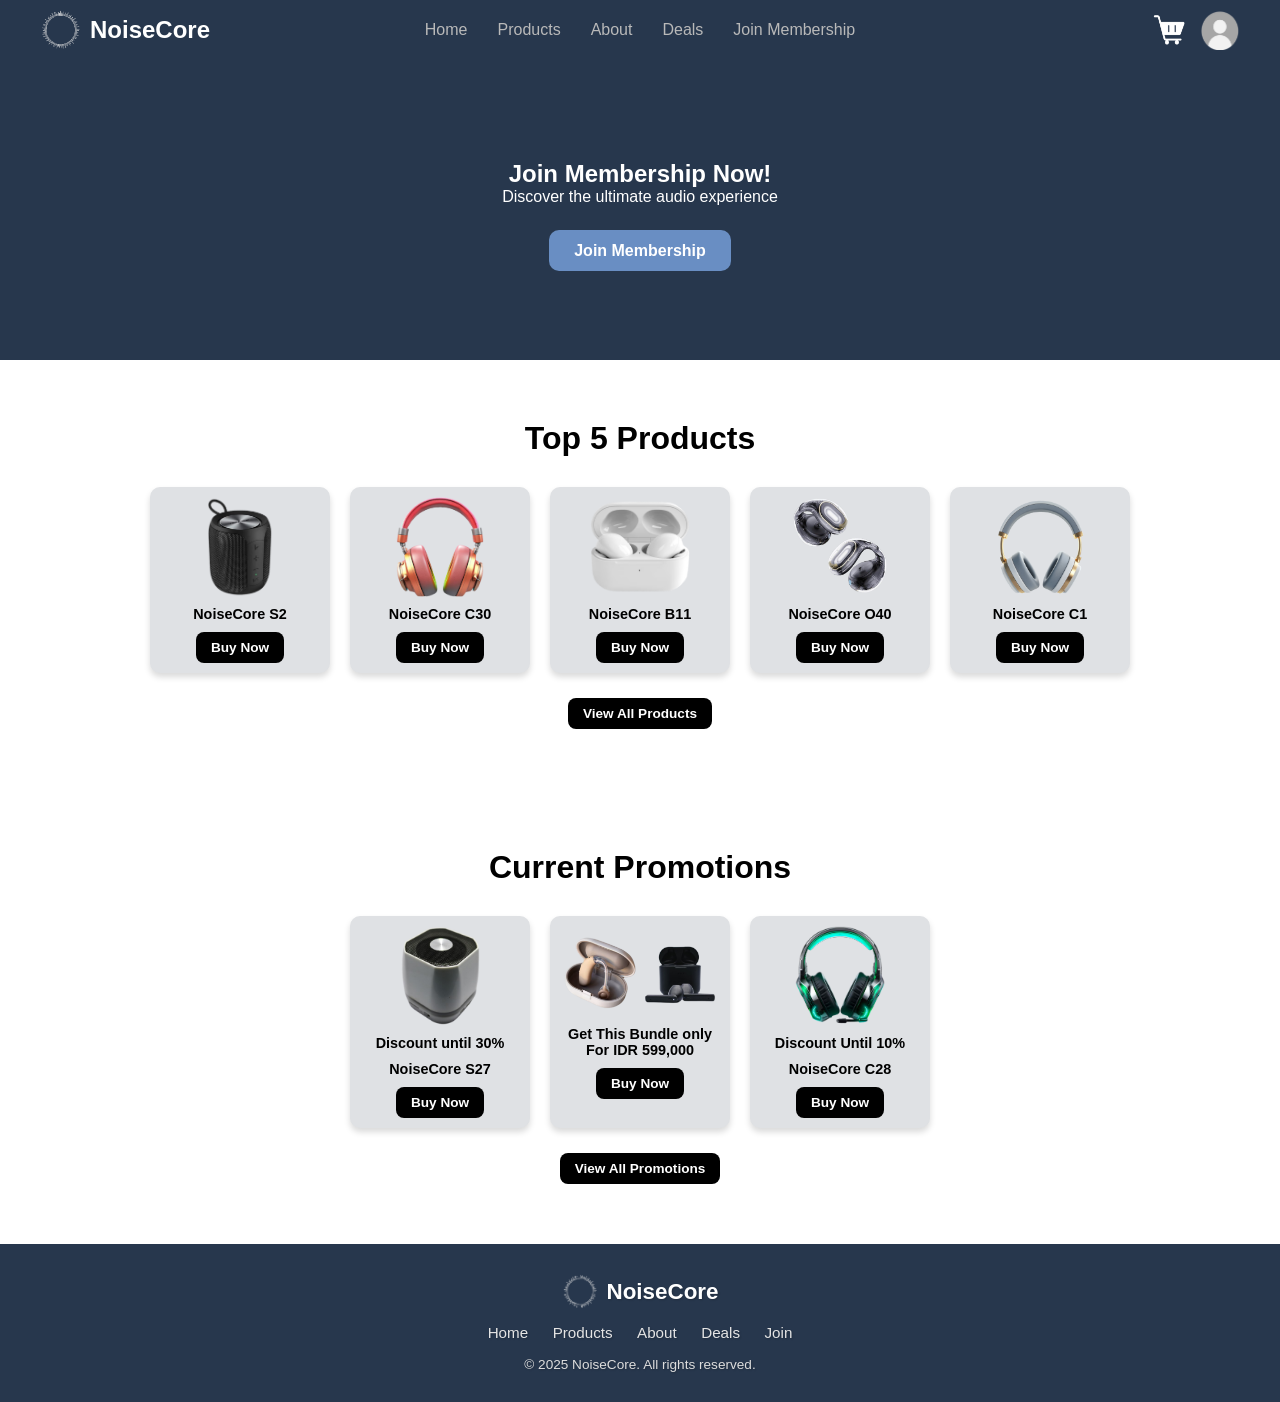
<file: index.html>
<!DOCTYPE html>
<html lang="en">
  <head>
    <meta charset="UTF-8" />
    <meta http-equiv="refresh" content="0; url=HTML/Home.html" />
    <title>NoiseCore</title>
  </head>
  <body>
    <a href="HTML/Home.html">Open NoiseCore</a>
  </body>
</html>
</file>
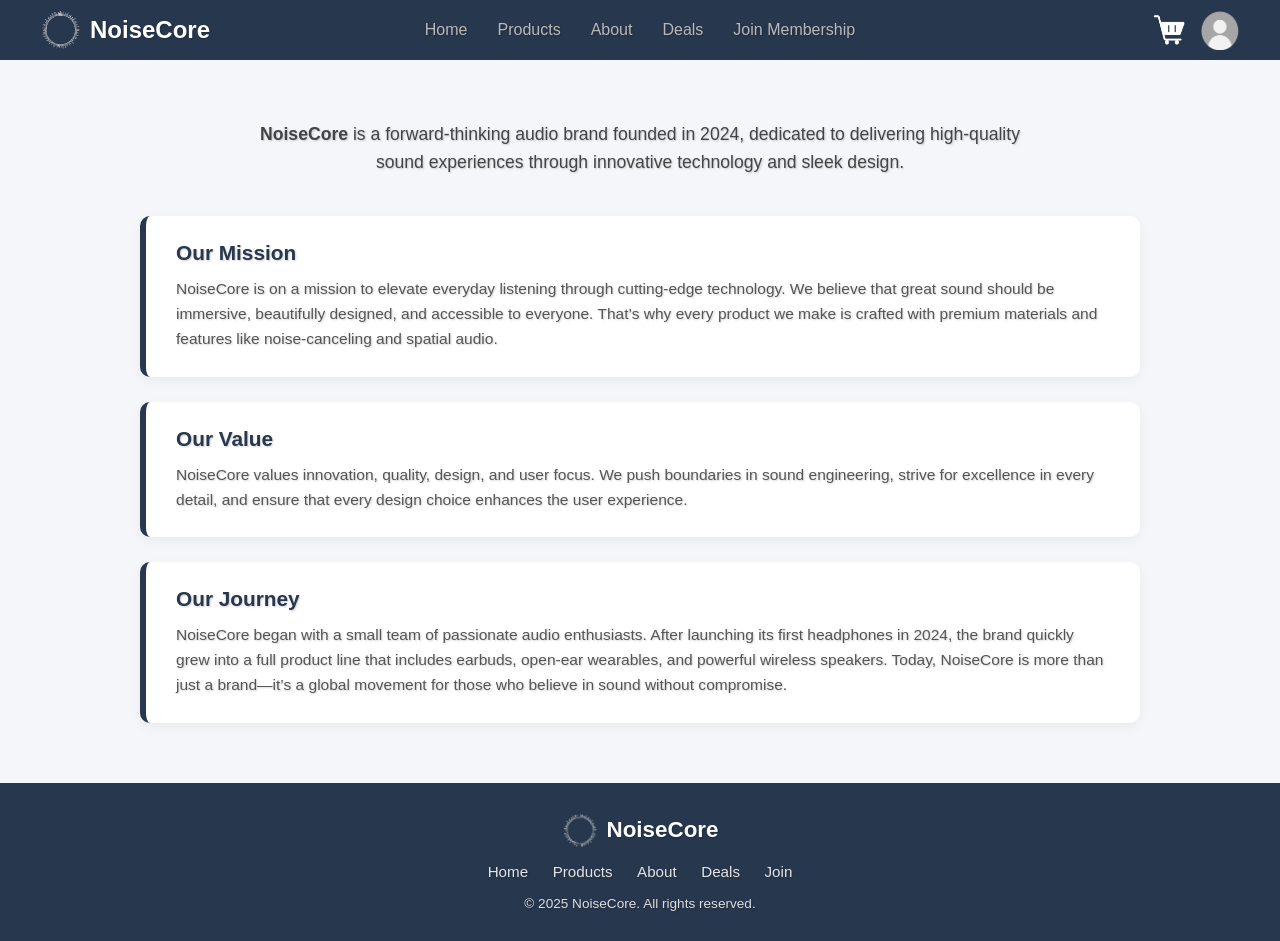
<file: HTML/About.html>
<!DOCTYPE html>
<html lang="en">
  <head>
    <meta charset="UTF-8" />
    <meta name="viewport" content="width=device-width, initial-scale=1.0" />
    <title>NoiseCore/About</title>
    <link rel="stylesheet" href="../CSS/About.css" />
  </head>
  <body>
    <header class="head">
      <div class="logo">
        <img src="../Asset/Logo.png" alt="NoiseCore Logo" />
        <span>NoiseCore</span>
      </div>
      <nav class="navigation">
        <a href="Home.html">Home</a>
        <a href="Product.html">Products</a>
        <a href="About.html">About</a>
        <a href="Deals.html">Deals</a>
        <a href="Join.html">Join Membership</a>
      </nav>
      <div class="account">
        <img src="../Asset/Cart.png" alt="Cart" />
        <img src="../Asset/Account.png" alt="Account" />
      </div>
    </header>

    <main class="about-section">
      <div class="intro-text">
        <p>
          <strong>NoiseCore</strong> is a forward-thinking audio brand founded
          in 2024, dedicated to delivering high-quality sound experiences
          through innovative technology and sleek design.
        </p>
      </div>

      <div class="info-row">
        <div class="info-card">
          <h3>Our Mission</h3>
          <p>
            NoiseCore is on a mission to elevate everyday listening through
            cutting-edge technology. We believe that great sound should be
            immersive, beautifully designed, and accessible to everyone. That’s
            why every product we make is crafted with premium materials and
            features like noise-canceling and spatial audio.
          </p>
        </div>
        <div class="info-card">
          <h3>Our Value</h3>
          <p>
            NoiseCore values innovation, quality, design, and user focus. We
            push boundaries in sound engineering, strive for excellence in every
            detail, and ensure that every design choice enhances the user
            experience.
          </p>
        </div>
        <div class="info-card">
          <h3>Our Journey</h3>
          <p>
            NoiseCore began with a small team of passionate audio enthusiasts.
            After launching its first headphones in 2024, the brand quickly grew
            into a full product line that includes earbuds, open-ear wearables,
            and powerful wireless speakers. Today, NoiseCore is more than just a
            brand—it’s a global movement for those who believe in sound without
            compromise.
          </p>
        </div>
      </div>
    </main>

    <footer class="site-footer">
      <div class="footer-content">
        <div class="footer-logo">
          <img src="../Asset/Logo.png" alt="NoiseCore Logo" />
          <span>NoiseCore</span>
        </div>
        <div class="footer-links">
          <a href="Home.html">Home</a>
          <a href="Product.html">Products</a>
          <a href="About.html">About</a>
          <a href="Deals.html">Deals</a>
          <a href="Join.html">Join</a>
        </div>
        <div class="footer-info">
          <p>&copy; 2025 NoiseCore. All rights reserved.</p>
        </div>
      </div>
    </footer>
  </body>
</html>
</file>
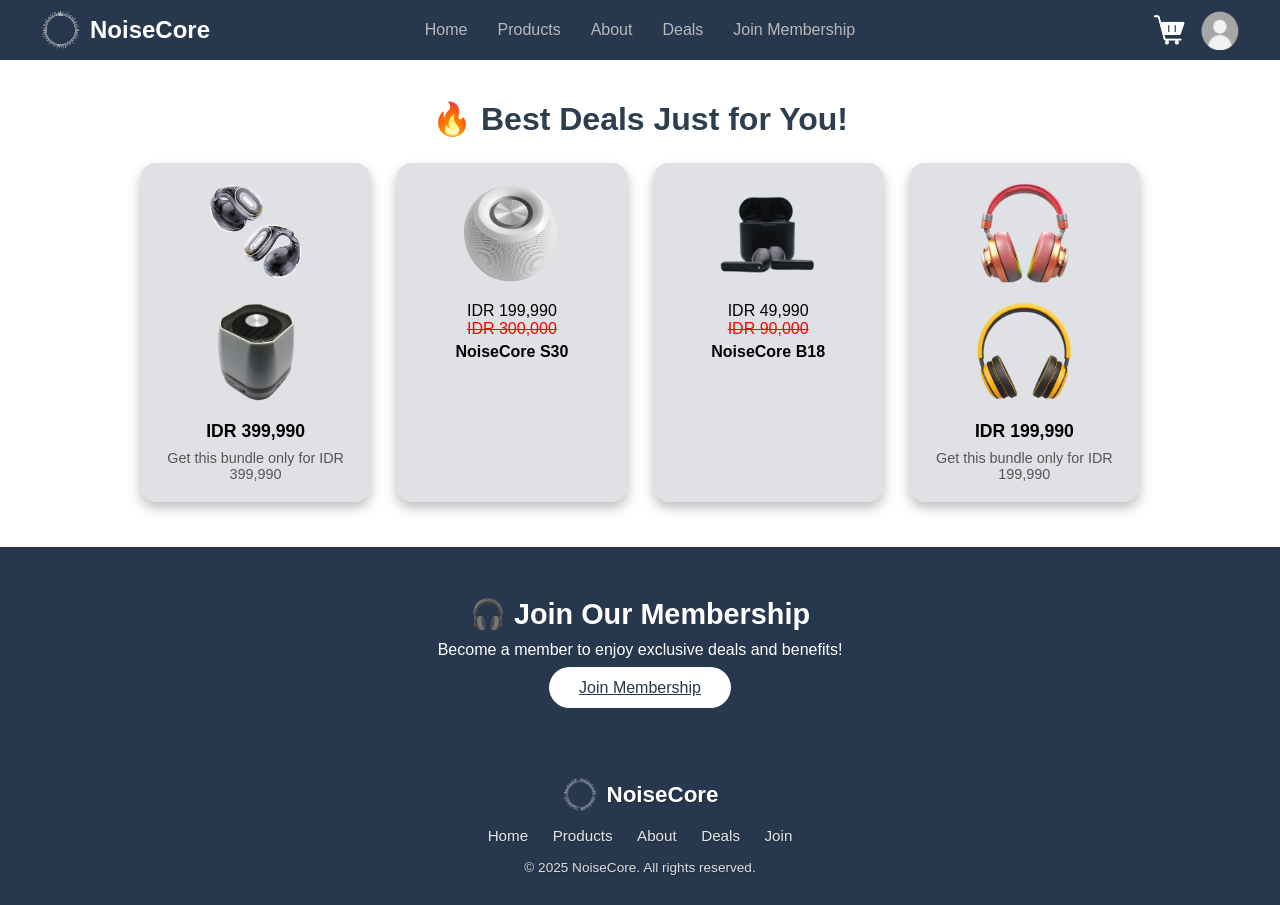
<file: HTML/Deals.html>
<!DOCTYPE html>
<html lang="en">
  <head>
    <meta charset="UTF-8" />
    <meta name="viewport" content="width=device-width, initial-scale=1.0" />
    <title>Best Deals</title>
    <link rel="stylesheet" href="../CSS/Deals.css" />
  </head>
  <body>
    <header class="head">
      <div class="logo">
        <img src="../Asset/Logo.png" alt="NoiseCore Logo" />
        <span>NoiseCore</span>
      </div>
      <nav class="navigation">
        <a href="Home.html">Home</a>
        <a href="Product.html">Products</a>
        <a href="About.html">About</a>
        <a href="Deals.html">Deals</a>
        <a href="Join.html">Join Membership</a>
      </nav>
      <div class="account">
        <img src="../Asset/Cart.png" alt="Cart" />
        <img src="../Asset/Account.png" alt="Account" />
      </div>
    </header>

    <section class="deals-section">
      <h2>🔥 Best Deals Just for You!</h2>
      <div class="product-grid">
        <div class="card">
          <div class="bundle-images">
            <img src="../Asset/Open-Ear Earbuds/O5.png" alt="Earbuds" />
            <img src="../Asset/Speakers/S3.png" alt="Speaker" />
          </div>
          <p class="price">IDR 399,990</p>
          <p class="desc">Get this bundle only for IDR 399,990</p>
        </div>
        <div class="card">
          <img src="../Asset/Speakers/S2.png" alt="NoiseCore S30" />
          <p>IDR 199,990</p>
          <p class="old-price">IDR 300,000</p>
          <p class="name">NoiseCore S30</p>
        </div>
        <div class="card">
          <img src="../Asset/Earbuds/E3.png" alt="NoiseCore B18" />
          <p>IDR 49,990</p>
          <p class="old-price">IDR 90,000</p>
          <p class="name">NoiseCore B18</p>
        </div>
        <div class="card">
          <div class="bundle-images">
            <img src="../Asset/Headphones/H7.png" alt="Red Headphone" />
            <img src="../Asset/Headphones/H6.png" alt="Yellow Headphone" />
          </div>
          <p class="price">IDR 199,990</p>
          <p class="desc">Get this bundle only for IDR 199,990</p>
        </div>
      </div>
    </section>

    <section class="membership-section">
      <div class="membership-content">
        <h3>🎧 Join Our Membership</h3>
        <p>Become a member to enjoy exclusive deals and benefits!</p>
        <a href="Join.html" class="join-btn">Join Membership</a>
      </div>
    </section>

    <footer class="site-footer">
      <div class="footer-content">
        <div class="footer-logo">
          <img src="../Asset/Logo.png" alt="NoiseCore Logo" />
          <span>NoiseCore</span>
        </div>
        <div class="footer-links">
          <a href="Home.html">Home</a>
          <a href="Product.html">Products</a>
          <a href="About.html">About</a>
          <a href="Deals.html">Deals</a>
          <a href="Join.html">Join</a>
        </div>
        <div class="footer-info">
          <p>&copy; 2025 NoiseCore. All rights reserved.</p>
        </div>
      </div>
    </footer>
  </body>
</html>
</file>
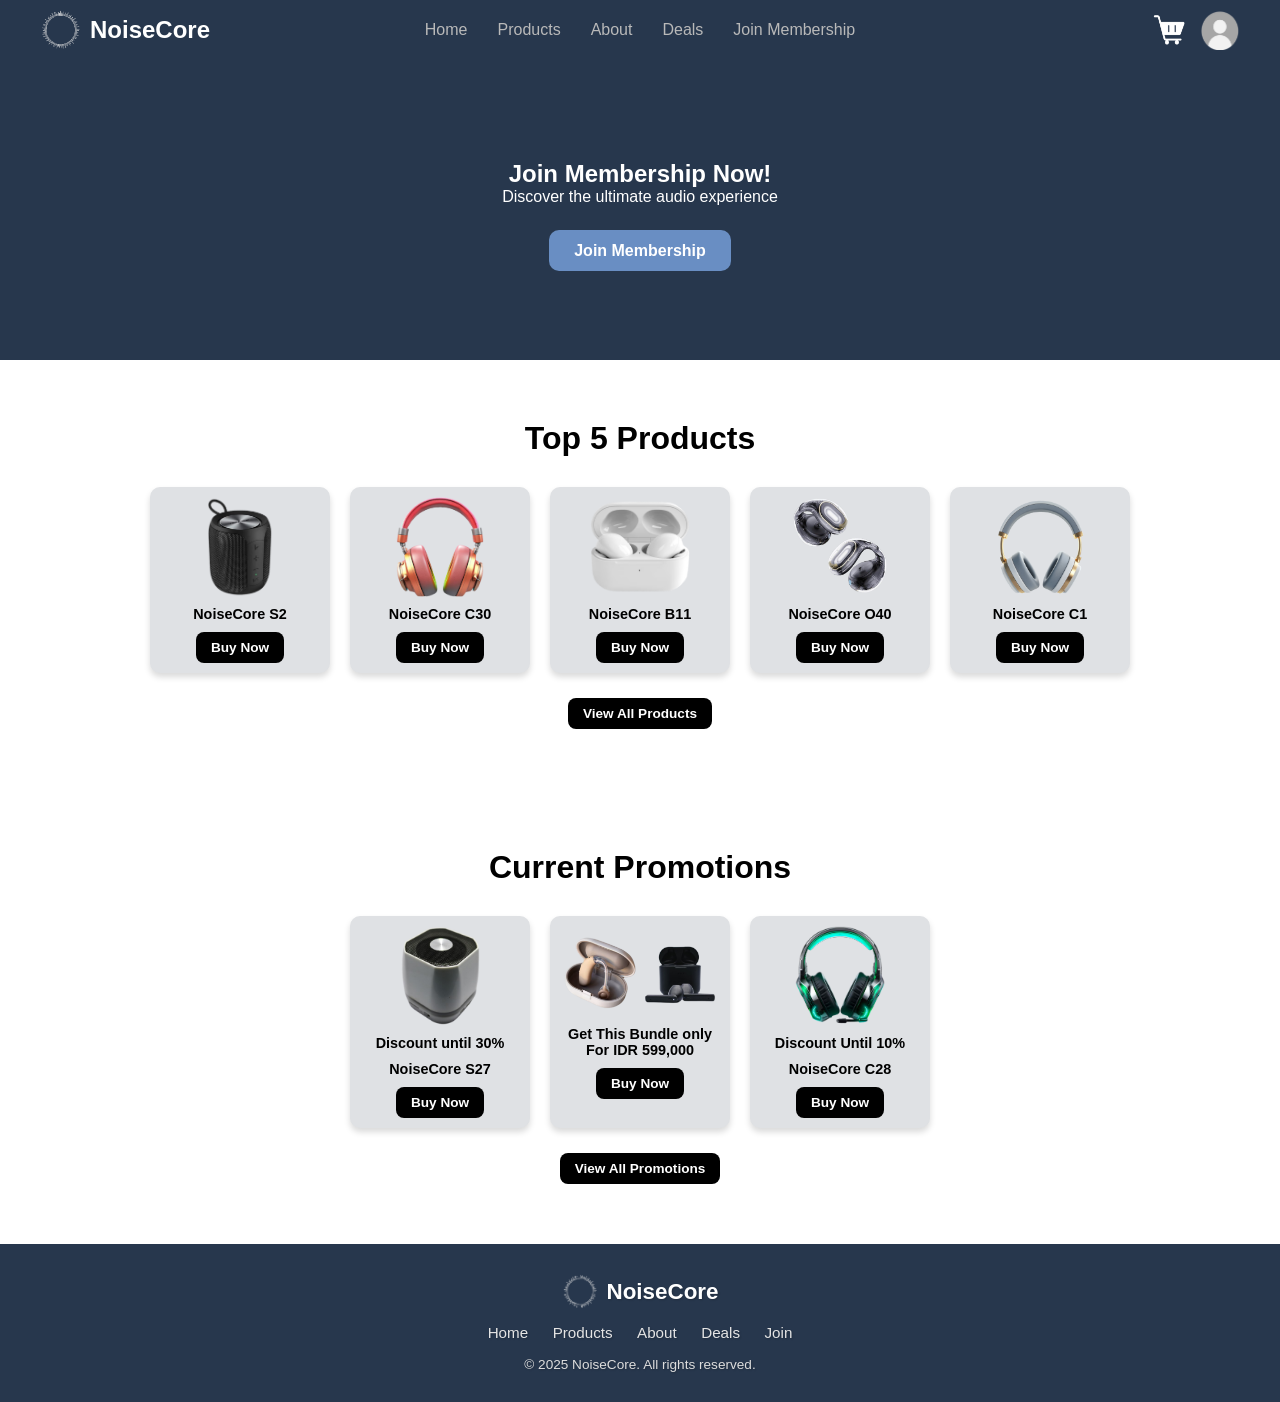
<file: HTML/Home.html>
<!DOCTYPE html>
<html lang="en">
  <head>
    <meta charset="UTF-8" />
    <meta name="viewport" content="width=device-width, initial-scale=1.0" />
    <title>NoiseCore | Home</title>
    <link rel="stylesheet" href="../CSS/Home.css" />
  </head>
  <body>
    <header class="head">
      <div class="logo">
        <img src="../Asset/Logo.png" alt="NoiseCore Logo" />
        <span>NoiseCore</span>
      </div>
      <nav class="navigation">
        <a href="Home.html">Home</a>
        <a href="Product.html">Products</a>
        <a href="About.html">About</a>
        <a href="Deals.html">Deals</a>
        <a href="Join.html">Join Membership</a>
      </nav>
      <div class="account">
        <img src="../Asset/Cart.png" alt="Cart" />
        <img src="../Asset/Account.png" alt="Account" />
      </div>
    </header>

    <section class="hero">
      <div class="hero_content">
        <h1>Join Membership Now!</h1>
        <p>Discover the ultimate audio experience</p>
        <br /><br />
        <a href="Join.html" class="join_btn">Join Membership</a>
      </div>
    </section>

    <section class="products">
      <h2>Top 5 Products</h2>
      <div class="product-list">
        <div class="product-card">
          <img src="../Asset/Speakers/S1.png" alt="Product 1" />
          <p>NoiseCore S2</p>
          <a href="#" class="buy-btn">Buy Now</a>
        </div>
        <div class="product-card">
          <img src="../Asset/Headphones/H7.png" alt="Product 2" />
          <p>NoiseCore C30</p>
          <a href="#" class="buy-btn">Buy Now</a>
        </div>
        <div class="product-card">
          <img src="../Asset/Earbuds/E5.png" alt="Product 3" />
          <p>NoiseCore B11</p>
          <a href="#" class="buy-btn">Buy Now</a>
        </div>
        <div class="product-card">
          <img src="../Asset/Open-Ear Earbuds/O5.png" alt="Product 4" />
          <p>NoiseCore O40</p>
          <a href="#" class="buy-btn">Buy Now</a>
        </div>
        <div class="product-card">
          <img src="../Asset/Headphones/H2.png" alt="Product 5" />
          <p>NoiseCore C1</p>
          <a href="#" class="buy-btn">Buy Now</a>
        </div>
      </div>
      <a href="Product.html" class="view-btn">View All Products</a>
    </section>

    <section class="promotions">
      <h2>Current Promotions</h2>
      <div class="promotion-list">
        <div class="promotion-card">
          <img src="../Asset/Speakers/S3.png" alt="Promo 1" />
          <p>Discount until 30%</p>
          <p>NoiseCore S27</p>
          <a href="#" class="buy-btn">Buy Now</a>
        </div>
        <div class="promotion-card">
          <div class="bundle-images">
            <img src="../Asset/Open-Ear Earbuds/O2.png" alt="Promo 2a" />
            <img src="../Asset/Earbuds/E3.png" alt="Promo 2b" />
          </div>
          <p>Get This Bundle only For IDR 599,000</p>
          <a href="#" class="buy-btn">Buy Now</a>
        </div>
        <div class="promotion-card">
          <img src="../Asset/Headphones/H5.png" alt="Promo 3" />
          <p>Discount Until 10%</p>
          <p>NoiseCore C28</p>
          <a href="#" class="buy-btn">Buy Now</a>
        </div>
      </div>
      <a href="Deals.html" class="view-btn">View All Promotions</a>
    </section>

    <footer class="site-footer">
      <div class="footer-content">
        <div class="footer-logo">
          <img src="../Asset/Logo.png" alt="NoiseCore Logo" />
          <span>NoiseCore</span>
        </div>
        <div class="footer-links">
          <a href="Home.html">Home</a>
          <a href="Product.html">Products</a>
          <a href="About.html">About</a>
          <a href="Deals.html">Deals</a>
          <a href="Join.html">Join</a>
        </div>
        <div class="footer-info">
          <p>&copy; 2025 NoiseCore. All rights reserved.</p>
        </div>
      </div>
    </footer>
  </body>
</html>
</file>
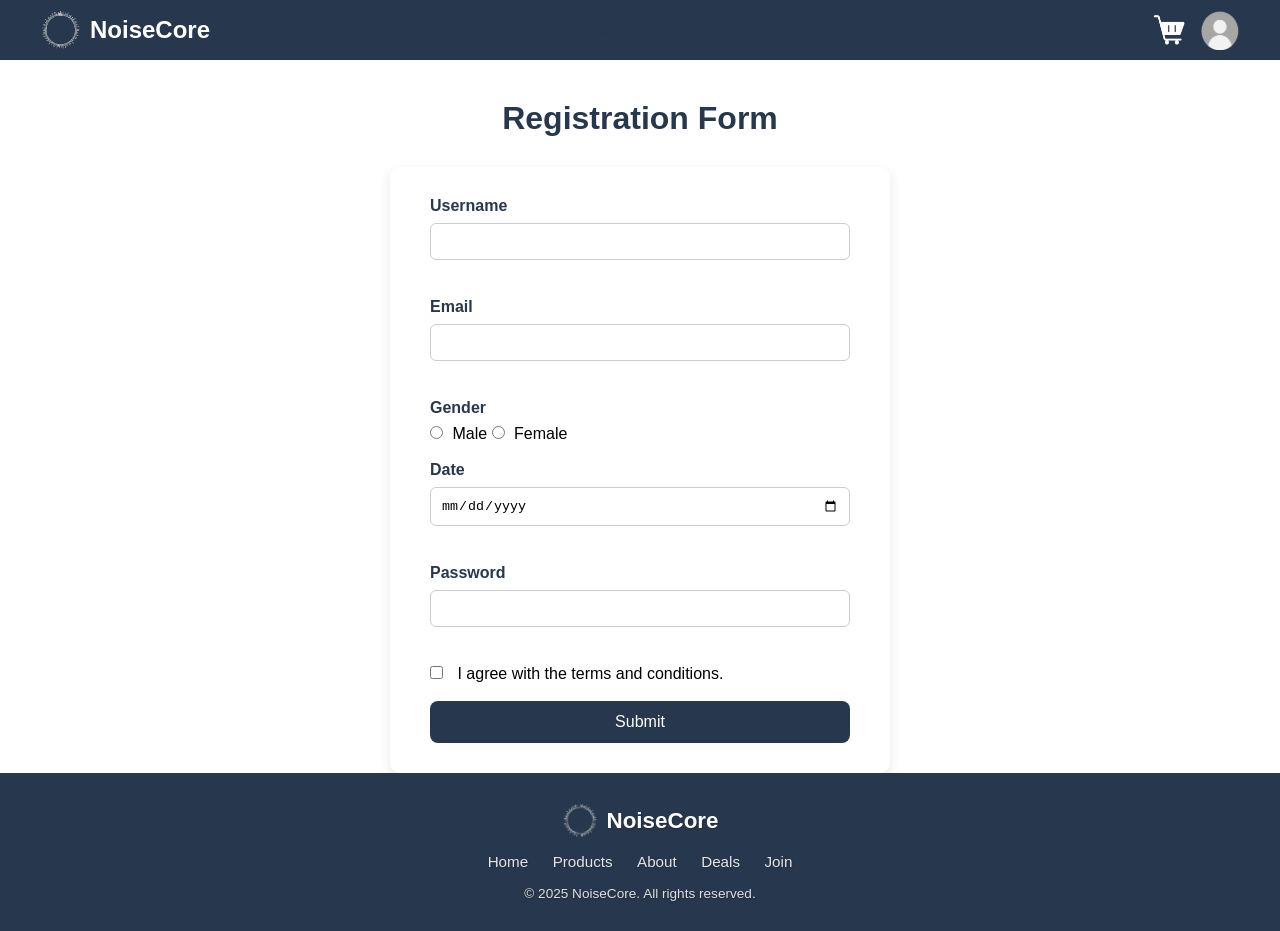
<file: HTML/Join.html>
<!DOCTYPE html>
<html lang="en">
  <head>
    <meta charset="UTF-8" />
    <meta name="viewport" content="width=device-width, initial-scale=1.0" />
    <title>NoiseCore/Join</title>
    <link rel="stylesheet" href="../CSS/Join.css" />
  </head>
  <body>
    <header class="head">
      <div class="logo">
        <img src="../Asset/Logo.png" alt="NoiseCore Logo" />
        <span>NoiseCore</span>
      </div>
      <nav class="navigation">
        <a href="Home.html">Home</a>
        <a href="Product.html">Products</a>
        <a href="About.html">About</a>
        <a href="Deals.html">Deals</a>
        <a href="Join.html">Join Membership</a>
      </nav>
      <div class="account">
        <img src="../Asset/Cart.png" alt="Cart" />
        <img src="../Asset/Account.png" alt="Account" />
      </div>
    </header>

    <h1>Registration Form</h1>

    <form action="" method="post" id="form">
      <label for="username">Username</label>
      <input type="text" id="username" name="username" />

      <br /><br />

      <label for="email">Email</label>
      <input type="text" name="email" id="email" />

      <br /><br />
      <label for="gender">Gender</label>
      <input type="radio" name="gender" id="male" /> Male
      <input type="radio" name="gender" id="female" /> Female

      <br /><br />
      <label for="dob">Date</label>
      <input type="date" name="dob" id="dob" />

      <br /><br />
      <label for="password">Password</label>
      <input type="password" name="password" id="password" />

      <br /><br />
      <input type="checkbox" name="agreement" id="agreement" />
      I agree with the terms and conditions.

      <br /><br />
      <button type="submit">Submit</button>
    </form>

    <footer class="site-footer">
      <div class="footer-content">
        <div class="footer-logo">
          <img src="../Asset/Logo.png" alt="NoiseCore Logo" />
          <span>NoiseCore</span>
        </div>
        <div class="footer-links">
          <a href="Home.html">Home</a>
          <a href="Product.html">Products</a>
          <a href="About.html">About</a>
          <a href="Deals.html">Deals</a>
          <a href="Join.html">Join</a>
        </div>
        <div class="footer-info">
          <p>&copy; 2025 NoiseCore. All rights reserved.</p>
        </div>
      </div>
    </footer>

    <script src="../JS/Join.js"></script>
  </body>
</html>
</file>
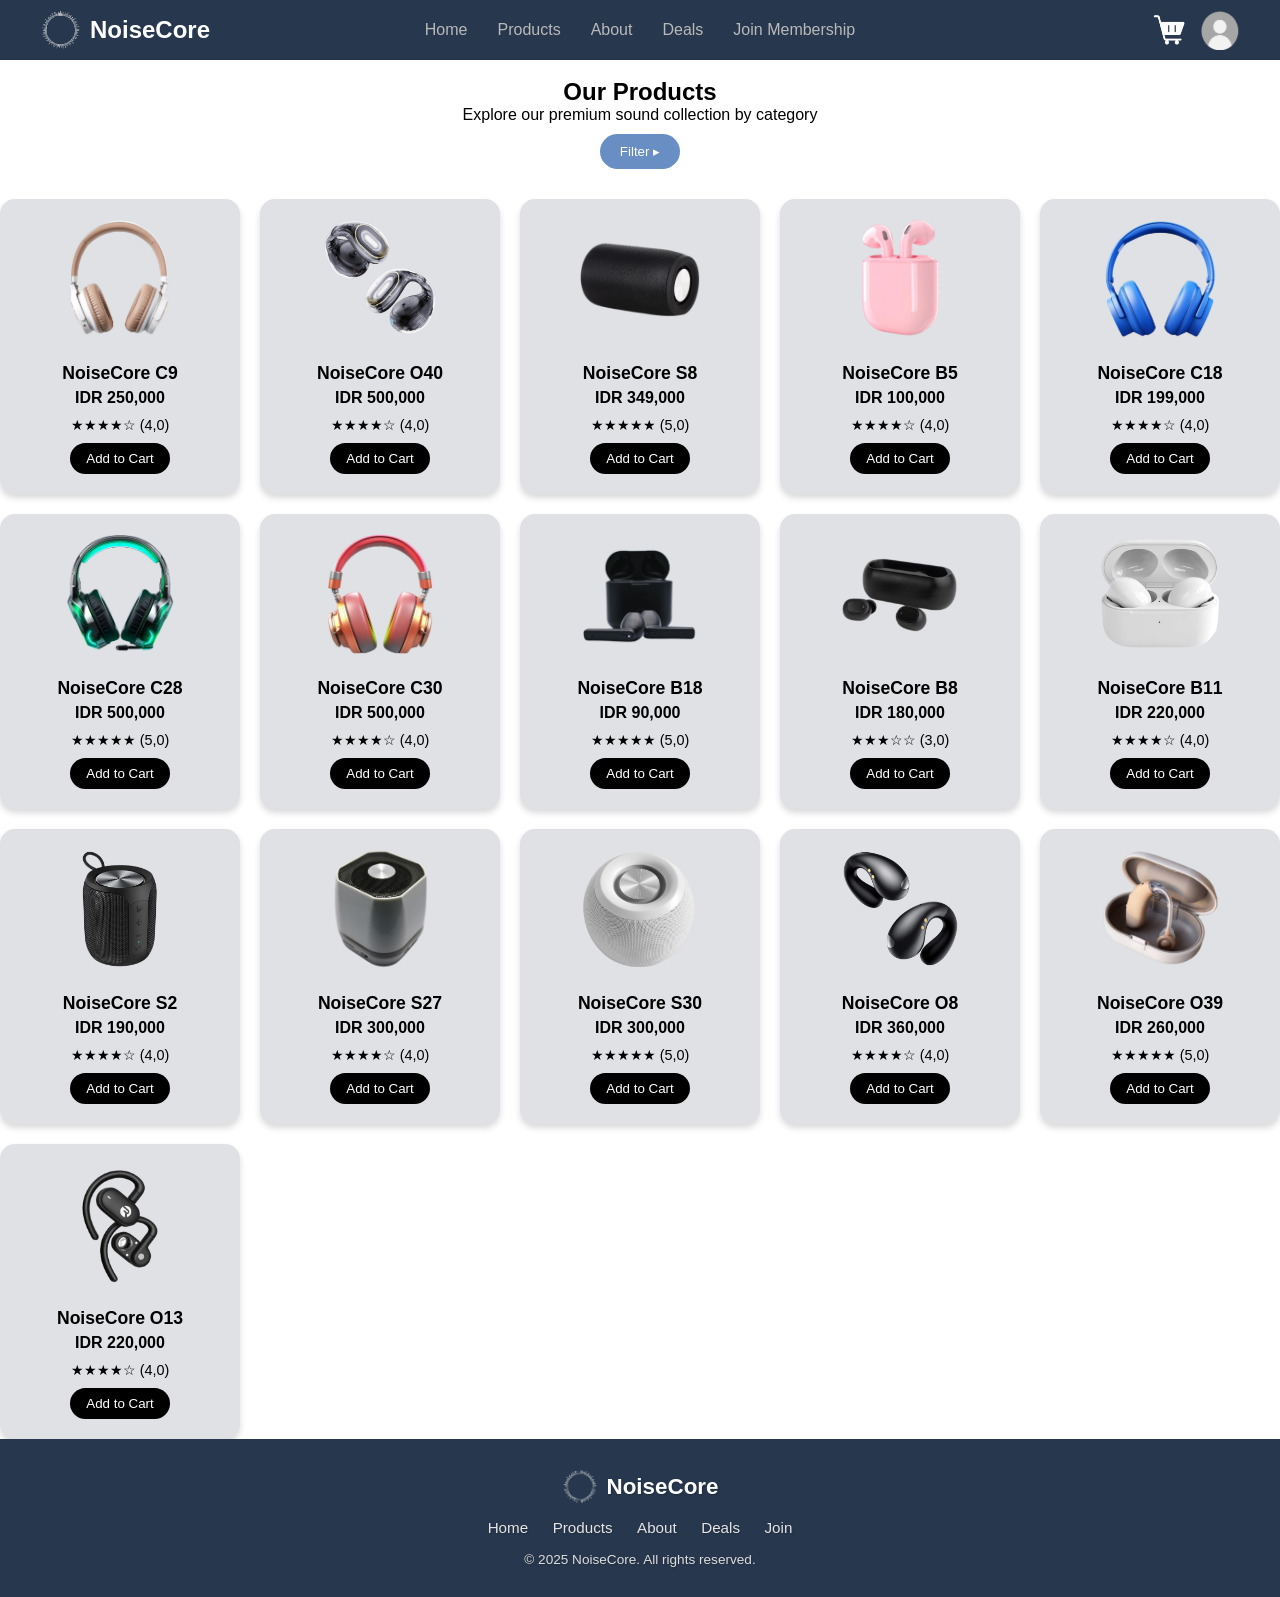
<file: HTML/Product.html>
<!DOCTYPE html>
<html lang="en">
  <head>
    <meta charset="UTF-8" />
    <meta name="viewport" content="width=device-width, initial-scale=1.0" />
    <title>NoiseCore Products</title>
    <link rel="stylesheet" href="../CSS/Product.css" />
  </head>
  <body>
    <header class="head">
      <div class="logo">
        <img src="../Asset/Logo.png" alt="NoiseCore Logo" />
        <span>NoiseCore</span>
      </div>
      <nav class="navigation">
        <a href="Home.html">Home</a>
        <a href="Product.html">Products</a>
        <a href="About.html">About</a>
        <a href="Deals.html">Deals</a>
        <a href="Join.html">Join Membership</a>
      </nav>
      <div class="account">
        <img src="../Asset/Cart.png" alt="Cart" />
        <img src="../Asset/Account.png" alt="Account" />
      </div>
    </header>

    <main>
      <section class="product-header">
        <br />
        <h1>Our Products</h1>
        <p>Explore our premium sound collection by category</p>
        <div class="filter-container">
          <button id="filter-toggle">Filter ▸</button>
          <div class="filter-options hidden">
            <button data-filter="all" class="active">All</button>
            <button data-filter="headphones">Headphones</button>
            <button data-filter="earbuds">Earbuds</button>
            <button data-filter="speakers">Speakers</button>
            <button data-filter="open-ear">Open-Ear</button>
          </div>
        </div>
      </section>

      <section class="product-grid">
        <div class="product-card" data-category="headphones">
          <img src="../Asset/Headphones/H8.png" alt="NoiseCore C9" />
          <h3>NoiseCore C9</h3>
          <p>IDR 250,000</p>
          <div class="rating">★★★★☆ (4,0)</div>
          <button>Add to Cart</button>
        </div>
        <div class="product-card" data-category="open-ear">
          <img src="../Asset/Open-Ear Earbuds/O5.png" alt="NoiseCore O40" />
          <h3>NoiseCore O40</h3>
          <p>IDR 500,000</p>
          <div class="rating">★★★★☆ (4,0)</div>
          <button>Add to Cart</button>
        </div>
        <div class="product-card" data-category="speakers">
          <img src="../Asset/Speakers/S4.png" alt="NoiseCore S8" />
          <h3>NoiseCore S8</h3>
          <p>IDR 349,000</p>
          <div class="rating">★★★★★ (5,0)</div>
          <button>Add to Cart</button>
        </div>
        <div class="product-card" data-category="earbuds">
          <img src="../Asset/Earbuds/E4.png" alt="NoiseCore B5" />
          <h3>NoiseCore B5</h3>
          <p>IDR 100,000</p>
          <div class="rating">★★★★☆ (4,0)</div>
          <button>Add to Cart</button>
        </div>
        <div class="product-card" data-category="headphones">
          <img src="../Asset/Headphones/H4.png" alt="NoiseCore C18" />
          <h3>NoiseCore C18</h3>
          <p>IDR 199,000</p>
          <div class="rating">★★★★☆ (4,0)</div>
          <button>Add to Cart</button>
        </div>
        <div class="product-card" data-category="headphones">
          <img src="../Asset/Headphones/H5.png" alt="NoiseCore C28" />
          <h3>NoiseCore C28</h3>
          <p>IDR 500,000</p>
          <div class="rating">★★★★★ (5,0)</div>
          <button>Add to Cart</button>
        </div>
        <div class="product-card" data-category="headphones">
          <img src="../Asset/Headphones/H7.png" alt="NoiseCore C30" />
          <h3>NoiseCore C30</h3>
          <p>IDR 500,000</p>
          <div class="rating">★★★★☆ (4,0)</div>
          <button>Add to Cart</button>
        </div>
        <div class="product-card" data-category="earbuds">
          <img src="../Asset/Earbuds/E3.png" alt="NoiseCore B18" />
          <h3>NoiseCore B18</h3>
          <p>IDR 90,000</p>
          <div class="rating">★★★★★ (5,0)</div>
          <button>Add to Cart</button>
        </div>
        <div class="product-card" data-category="earbuds">
          <img src="../Asset/Earbuds/E2.png" alt="NoiseCore B8" />
          <h3>NoiseCore B8</h3>
          <p>IDR 180,000</p>
          <div class="rating">★★★☆☆ (3,0)</div>
          <button>Add to Cart</button>
        </div>
        <div class="product-card" data-category="earbuds">
          <img src="../Asset/Earbuds/E5.png" alt="NoiseCore B11" />
          <h3>NoiseCore B11</h3>
          <p>IDR 220,000</p>
          <div class="rating">★★★★☆ (4,0)</div>
          <button>Add to Cart</button>
        </div>
        <div class="product-card" data-category="speakers">
          <img src="../Asset/Speakers/S1.png" alt="NoiseCore S2" />
          <h3>NoiseCore S2</h3>
          <p>IDR 190,000</p>
          <div class="rating">★★★★☆ (4,0)</div>
          <button>Add to Cart</button>
        </div>
        <div class="product-card" data-category="speakers">
          <img src="../Asset/Speakers/S3.png" alt="NoiseCore S27" />
          <h3>NoiseCore S27</h3>
          <p>IDR 300,000</p>
          <div class="rating">★★★★☆ (4,0)</div>
          <button>Add to Cart</button>
        </div>
        <div class="product-card" data-category="speakers">
          <img src="../Asset/Speakers/S2.png" alt="NoiseCore S30" />
          <h3>NoiseCore S30</h3>
          <p>IDR 300,000</p>
          <div class="rating">★★★★★ (5,0)</div>
          <button>Add to Cart</button>
        </div>
        <div class="product-card" data-category="open-ear">
          <img src="../Asset/Open-Ear Earbuds/O3.png" alt="NoiseCore O8" />
          <h3>NoiseCore O8</h3>
          <p>IDR 360,000</p>
          <div class="rating">★★★★☆ (4,0)</div>
          <button>Add to Cart</button>
        </div>
        <div class="product-card" data-category="open-ear">
          <img src="../Asset/Open-Ear Earbuds/O2.png" alt="NoiseCore O39" />
          <h3>NoiseCore O39</h3>
          <p>IDR 260,000</p>
          <div class="rating">★★★★★ (5,0)</div>
          <button>Add to Cart</button>
        </div>
        <div class="product-card" data-category="open-ear">
          <img src="../Asset/Open-Ear Earbuds/O4.png" alt="NoiseCore O13" />
          <h3>NoiseCore O13</h3>
          <p>IDR 220,000</p>
          <div class="rating">★★★★☆ (4,0)</div>
          <button>Add to Cart</button>
        </div>
      </section>
    </main>

    <footer class="site-footer">
      <div class="footer-content">
        <div class="footer-logo">
          <img src="../Asset/Logo.png" alt="NoiseCore Logo" />
          <span>NoiseCore</span>
        </div>
        <div class="footer-links">
          <a href="Home.html">Home</a>
          <a href="Product.html">Products</a>
          <a href="About.html">About</a>
          <a href="Deals.html">Deals</a>
          <a href="Join.html">Join</a>
        </div>
        <div class="footer-info">
          <p>&copy; 2025 NoiseCore. All rights reserved.</p>
        </div>
      </div>
    </footer>

    <script src="../JS/Product.js"></script>
  </body>
</html>
</file>
<file: CSS/About.css>
* {
  margin: 0;
  padding: 0;
  box-sizing: border-box;
}

body {
  font-family: "Segoe UI", sans-serif;
}

.head {
  background-color: #27374d;
  display: flex;
  justify-content: space-between;
  align-items: center;
  padding: 10px 40px;
  position: relative;
}

.logo {
  display: flex;
  align-items: center;
  gap: 10px;
  color: white;
  font-size: 1.5rem;
  font-weight: bold;
  z-index: 1000;
}

.logo img,
.account img {
  width: 40px;
  height: 40px;
}

.account {
  display: flex;
  align-items: center;
  gap: 10px;
}

.navigation {
  position: absolute;
  left: 50%;
  transform: translateX(-50%);
  display: flex;
  gap: 30px;
}

.navigation a {
  text-decoration: none;
  color: #b9b9b9;
  font-size: 1rem;
  transition: color 0.3s ease;
}

.navigation a:hover {
  color: white;
  text-decoration: underline;
}

.about-section {
  padding: 60px 40px;
  background-color: #f4f6fa;
  font-family: "Segoe UI", sans-serif;
}

.intro-text {
  max-width: 800px;
  margin: 0 auto 40px;
  text-align: center;
  font-size: 1.1rem;
  color: #444;
  line-height: 1.6;
}

.info-row {
  display: flex;
  flex-direction: column;
  gap: 25px;
  max-width: 1000px;
  margin: 0 auto;
}

.info-card {
  background-color: #ffffff;
  border-left: 6px solid #27374d;
  box-shadow: 0 4px 12px rgba(0, 0, 0, 0.05);
  padding: 25px 30px;
  border-radius: 10px;
  transition: transform 0.2s ease;
}

.info-card:hover {
  transform: scale(1.01);
}

.info-card h3 {
  font-size: 1.3rem;
  color: #27374d;
  margin-bottom: 12px;
}

.info-card p {
  font-size: 0.97rem;
  color: #555;
  line-height: 1.6;
}

body,
h1,
h2,
h3,
h4,
h5,
h6,
p,
a,
span,
strong {
  text-shadow: 1px 1px 2px rgba(0, 0, 0, 0.2);
}

.site-footer {
  background-color: #27374d;
  color: white;
  padding: 30px 20px;
  text-align: center;
  text-shadow: 1px 1px 2px rgba(0, 0, 0, 0.2);
}

.footer-content {
  max-width: 1000px;
  margin: 0 auto;
}

.footer-logo {
  display: flex;
  justify-content: center;
  align-items: center;
  gap: 10px;
  font-size: 1.4rem;
  font-weight: bold;
  margin-bottom: 15px;
}

.footer-logo img {
  width: 35px;
  height: 35px;
}

.footer-links {
  margin-bottom: 15px;
}

.footer-links a {
  color: #e4e4e4;
  text-decoration: none;
  margin: 0 10px;
  font-size: 0.95rem;
  transition: color 0.3s ease;
}

.footer-links a:hover {
  color: #ffffff;
  text-decoration: underline;
}

.footer-info p {
  font-size: 0.85rem;
  color: #dddddd;
}

@media screen and (max-width: 768px) {
  .head {
    flex-direction: column;
    gap: 15px;
    padding: 15px;
  }

  .navigation {
    position: static;
    transform: none;
    flex-wrap: wrap;
    justify-content: center;
    gap: 15px;
  }

  .account {
    justify-content: center;
  }

  .footer-links {
    display: flex;
    flex-wrap: wrap;
    justify-content: center;
    gap: 10px;
  }
}

@media screen and (max-width: 480px) {
  .about-section {
    padding: 30px 20px;
  }

  .info-card {
    padding: 20px;
  }

  .info-card h3 {
    font-size: 1.1rem;
  }
}

@media screen and (max-width: 480px) {
  .logo span {
    font-size: 1.2rem;
  }

  .navigation {
    flex-direction: column;
    align-items: center;
    gap: 10px;
  }

  .navigation a {
    font-size: 0.95rem;
  }

  .account img {
    width: 32px;
    height: 32px;
  }

  .footer-logo {
    flex-direction: column;
  }

  .footer-links {
    flex-direction: column;
    gap: 8px;
  }

  .footer-links a {
    margin: 0;
  }
}
</file>
<file: CSS/Deals.css>
* {
  margin: 0;
  padding: 0;
  box-sizing: border-box;
}

body {
  font-family: "Segoe UI", sans-serif;
}

.head {
  background-color: #27374d;
  display: flex;
  justify-content: space-between;
  align-items: center;
  padding: 10px 40px;
  position: relative;
}

.logo {
  display: flex;
  align-items: center;
  gap: 10px;
  color: white;
  font-size: 1.5rem;
  font-weight: bold;
  z-index: 1000;
}

.logo img,
.account img {
  width: 40px;
  height: 40px;
}

.account {
  display: flex;
  align-items: center;
  gap: 10px;
}

.navigation {
  position: absolute;
  left: 50%;
  transform: translateX(-50%);
  display: flex;
  gap: 30px;
}

.navigation a {
  text-decoration: none;
  color: #b9b9b9;
  font-size: 1rem;
  transition: color 0.3s ease;
}

.navigation a:hover {
  color: white;
  text-decoration: underline;
}

.deals-section {
  padding: 40px 20px;
  text-align: center;
}

.deals-section h2 {
  font-size: 2rem;
  margin-bottom: 30px;
  color: #2c3e50;
}

.product-grid {
  display: grid;
  grid-template-columns: repeat(auto-fit, minmax(220px, 1fr));
  gap: 25px;
  justify-content: center;
  max-width: 1000px;
  margin: 0 auto;
}

.card {
  background: #dfe1e4;
  border-radius: 16px;
  padding: 20px;
  box-shadow: 0 6px 20px rgba(0, 0, 0, 0.08);
  text-align: center;
  transition:
    transform 0.3s ease,
    box-shadow 0.3s ease;
}

.card:hover {
  transform: translateY(-5px);
  box-shadow: 0 10px 25px rgba(0, 0, 0, 0.12);
}

.card img {
  width: 100px;
  height: 100px;
  object-fit: contain;
  margin-bottom: 15px;
}

.price {
  font-size: 1.1rem;
  font-weight: bold;
  color: #000000;
  margin-bottom: 8px;
}

.old-price {
  font-size: 1rem;
  color: red;
  text-decoration: line-through;
  margin-bottom: 5px;
}

.name {
  font-weight: 600;
}

.desc {
  font-size: 0.9rem;
  color: #555;
}

.membership-section {
  background-color: #27374d;
  padding: 50px 20px;
  text-align: center;
  color: white;
}

.membership-content h3 {
  font-size: 1.8rem;
  margin-bottom: 10px;
}

.membership-content p {
  font-size: 1rem;
  margin-bottom: 20px;
}

.join-btn {
  background-color: #ffffff;
  color: #27374d;
  padding: 12px 30px;
  border: none;
  border-radius: 30px;
  font-size: 1rem;
  cursor: pointer;
  transition: background-color 0.3s ease;
}

.join-btn:hover {
  background-color: white;
  color: #698ec3;
}

.site-footer {
  background-color: #27374d;
  color: white;
  padding: 30px 20px;
  text-align: center;
  text-shadow: 1px 1px 2px rgba(0, 0, 0, 0.2);
}

.footer-content {
  max-width: 1000px;
  margin: 0 auto;
}

.footer-logo {
  display: flex;
  justify-content: center;
  align-items: center;
  gap: 10px;
  font-size: 1.4rem;
  font-weight: bold;
  margin-bottom: 15px;
}

.footer-logo img {
  width: 35px;
  height: 35px;
}

.footer-links {
  margin-bottom: 15px;
}

.footer-links a {
  color: #e4e4e4;
  text-decoration: none;
  margin: 0 10px;
  font-size: 0.95rem;
  transition: color 0.3s ease;
}

.footer-links a:hover {
  color: #ffffff;
  text-decoration: underline;
}

.footer-info p {
  font-size: 0.85rem;
  color: #dddddd;
}

.product-card,
.promotion-card {
  box-shadow: 0 4px 6px rgba(0, 0, 0, 0.15);
  transition:
    transform 0.3s ease,
    box-shadow 0.3s ease;
}

.card {
  transform: translateY(-5px);
  box-shadow: 0 6px 12px rgba(0, 0, 0, 0.25);
}

@media screen and (max-width: 480px) {
  .deals-section h2 {
    font-size: 1.5rem;
  }

  .card {
    width: 100%;
  }

  .bundle-images {
    flex-direction: column;
    align-items: center;
  }
}

@media screen and (max-width: 768px) {
  .head {
    flex-direction: column;
    gap: 15px;
    padding: 15px;
  }

  .navigation {
    position: static;
    transform: none;
    flex-wrap: wrap;
    justify-content: center;
    gap: 15px;
  }

  .account {
    justify-content: center;
  }

  .footer-links {
    display: flex;
    flex-wrap: wrap;
    justify-content: center;
    gap: 10px;
  }
}

@media screen and (max-width: 480px) {
  .logo span {
    font-size: 1.2rem;
  }

  .navigation {
    flex-direction: column;
    align-items: center;
    gap: 10px;
  }

  .navigation a {
    font-size: 0.95rem;
  }

  .account img {
    width: 32px;
    height: 32px;
  }

  .footer-logo {
    flex-direction: column;
  }

  .footer-links {
    flex-direction: column;
    gap: 8px;
  }

  .footer-links a {
    margin: 0;
  }
}
</file>
<file: CSS/Home.css>
* {
  margin: 0;
  padding: 0;
  box-sizing: border-box;
}

body {
  font-family: "Segoe UI", sans-serif;
}

.head {
  background-color: #27374d;
  display: flex;
  justify-content: space-between;
  align-items: center;
  padding: 10px 40px;
  position: relative;
}

.logo {
  display: flex;
  align-items: center;
  gap: 10px;
  color: white;
  font-size: 1.5rem;
  font-weight: bold;
  z-index: 1000;
}

.logo img,
.account img {
  width: 40px;
  height: 40px;
}

.account {
  display: flex;
  align-items: center;
  gap: 10px;
}

.navigation {
  position: absolute;
  left: 50%;
  transform: translateX(-50%);
  display: flex;
  gap: 30px;
}

.navigation a {
  text-decoration: none;
  color: #b9b9b9;
  font-size: 1rem;
  transition: color 0.3s ease;
}

.navigation a:hover {
  color: white;
  text-decoration: underline;
}

.hero {
  background-color: #27374d;
  text-align: center;
  padding: 100px 20px;
  color: white;
}

.join_btn {
  padding: 12px 25px;
  background-color: #698ec3;
  color: #ffffff;
  border: none;
  text-decoration: none;
  font-weight: bold;
  font-size: 1rem;
  border-radius: 10px;
}

.join_btn:hover {
  background-color: white;
  color: #698ec3;
}

.products,
.promotions {
  padding: 60px 20px;
  text-align: center;
  background-color: #ffffff;
}

.products h2,
.promotions h2 {
  font-size: 2rem;
  color: #000000;
  margin-bottom: 30px;
}

.product-list,
.promotion-list {
  display: flex;
  flex-wrap: wrap;
  justify-content: center;
  gap: 20px;
  margin-bottom: 20px;
}

.product-card,
.promotion-card {
  width: 180px;
  background-color: #dfe1e4;
  border-radius: 10px;
  overflow: hidden;
  text-align: center;
  padding-bottom: 10px;
}

.product-card img,
.promotion-card img {
  width: 100px;
  height: 100px;
  object-fit: contain;
  margin-top: 10px;
}

.bundle-images {
  display: flex;
  justify-content: center;
  gap: 5px;
  padding: 10px;
}

.bundle-images img {
  width: 75px;
  height: 75px;
  object-fit: contain;
  border-radius: 6px;
}

.product-card p,
.promotion-card p {
  padding: 5px 10px;
  color: rgb(0, 0, 0);
  font-weight: bold;
  font-size: 0.9rem;
}

.view-btn,
.buy-btn {
  display: inline-block;
  margin-top: 5px;
  padding: 8px 15px;
  background-color: #000000;
  color: white;
  border-radius: 8px;
  font-size: 0.85rem;
  font-weight: bold;
  text-decoration: none;
  transition:
    background-color 0.3s ease,
    color 0.3s ease;
}

.view-btn:hover,
.buy-btn:hover {
  background-color: white;
  color: #000000;
}

.site-footer {
  background-color: #27374d;
  color: white;
  padding: 30px 20px;
  text-align: center;
  text-shadow: 1px 1px 2px rgba(0, 0, 0, 0.2);
}

.footer-content {
  max-width: 1000px;
  margin: 0 auto;
}

.footer-logo {
  display: flex;
  justify-content: center;
  align-items: center;
  gap: 10px;
  font-size: 1.4rem;
  font-weight: bold;
  margin-bottom: 15px;
}

.footer-logo img {
  width: 35px;
  height: 35px;
}

.footer-links {
  margin-bottom: 15px;
}

.footer-links a {
  color: #e4e4e4;
  text-decoration: none;
  margin: 0 10px;
  font-size: 0.95rem;
  transition: color 0.3s ease;
}

.footer-links a:hover {
  color: #ffffff;
  text-decoration: underline;
}

.footer-info p {
  font-size: 0.85rem;
  color: #dddddd;
}

.product-card,
.promotion-card {
  box-shadow: 0 4px 6px rgba(0, 0, 0, 0.15);
  transition:
    transform 0.3s ease,
    box-shadow 0.3s ease;
}

.product-card:hover,
.promotion-card:hover {
  transform: translateY(-5px);
  box-shadow: 0 6px 12px rgba(0, 0, 0, 0.25);
}

@media screen and (max-width: 768px) {
  .product-list,
  .promotion-list {
    flex-direction: column;
    align-items: center;
  }

  .product-card,
  .promotion-card {
    width: 90%;
    max-width: 320px;
  }

  .hero {
    padding: 60px 20px;
  }

  .hero h1 {
    font-size: 2rem;
  }
}

@media screen and (max-width: 768px) {
  .head {
    flex-direction: column;
    gap: 15px;
    padding: 15px;
  }

  .navigation {
    position: static;
    transform: none;
    flex-wrap: wrap;
    justify-content: center;
    gap: 15px;
  }

  .account {
    justify-content: center;
  }

  .footer-links {
    display: flex;
    flex-wrap: wrap;
    justify-content: center;
    gap: 10px;
  }
}

@media screen and (max-width: 480px) {
  .logo span {
    font-size: 1.2rem;
  }

  .navigation {
    flex-direction: column;
    align-items: center;
    gap: 10px;
  }

  .navigation a {
    font-size: 0.95rem;
  }

  .account img {
    width: 32px;
    height: 32px;
  }

  .footer-logo {
    flex-direction: column;
  }

  .footer-links {
    flex-direction: column;
    gap: 8px;
  }

  .footer-links a {
    margin: 0;
  }
}
</file>
<file: CSS/Join.css>
* {
  margin: 0;
  padding: 0;
  box-sizing: border-box;
}

body {
  font-family: "Segoe UI", sans-serif;
}

.head {
  background-color: #27374d;
  display: flex;
  justify-content: space-between;
  align-items: center;
  padding: 10px 40px;
  position: relative;
}

.logo {
  display: flex;
  align-items: center;
  gap: 10px;
  color: white;
  font-size: 1.5rem;
  font-weight: bold;
  z-index: 1000;
}

.logo img,
.account img {
  width: 40px;
  height: 40px;
}

.account {
  display: flex;
  align-items: center;
  gap: 10px;
}

.navigation {
  position: absolute;
  left: 50%;
  transform: translateX(-50%);
  display: flex;
  gap: 30px;
}

.navigation a {
  text-decoration: none;
  color: #27374d;
  font-size: 1rem;
  transition: color 0.3s ease;
}

.navigation a:hover {
  color: white;
  text-decoration: underline;
}

h1 {
  text-align: center;
  margin-top: 40px;
  color: #27374d;
  font-size: 2rem;
  margin-bottom: 30px;
}

/* Form Styling */
form {
  max-width: 500px;
  margin: 0 auto;
  background-color: white;
  padding: 30px 40px;
  border-radius: 10px;
  box-shadow: 0 4px 12px rgba(0, 0, 0, 0.1);
}

form label {
  display: block;
  margin-bottom: 8px;
  font-weight: 600;
  color: #27374d;
}

form input[type="text"],
form input[type="password"],
form input[type="date"] {
  width: 100%;
  padding: 10px;
  border: 1px solid #ccc;
  border-radius: 6px;
  margin-bottom: 20px;
}

form input[type="radio"] {
  margin-right: 5px;
}

form input[type="checkbox"] {
  margin-right: 10px;
}

form button {
  width: 100%;
  padding: 12px;
  background-color: #27374d;
  color: white;
  font-size: 1rem;
  border: none;
  border-radius: 8px;
  cursor: pointer;
  transition: background-color 0.3s ease;
}

form button:hover {
  background-color: #ffffff;
  color: #698ec3;
}

.site-footer {
  background-color: #27374d;
  color: white;
  padding: 30px 20px;
  text-align: center;
  text-shadow: 1px 1px 2px rgba(0, 0, 0, 0.2);
}

.footer-content {
  max-width: 1000px;
  margin: 0 auto;
}

.footer-logo {
  display: flex;
  justify-content: center;
  align-items: center;
  gap: 10px;
  font-size: 1.4rem;
  font-weight: bold;
  margin-bottom: 15px;
}

.footer-logo img {
  width: 35px;
  height: 35px;
}

.footer-links {
  margin-bottom: 15px;
}

.footer-links a {
  color: #e4e4e4;
  text-decoration: none;
  margin: 0 10px;
  font-size: 0.95rem;
  transition: color 0.3s ease;
}

.footer-links a:hover {
  color: #ffffff;
  text-decoration: underline;
}

.footer-info p {
  font-size: 0.85rem;
  color: #dddddd;
}

@media screen and (max-width: 480px) {
  form {
    width: 90%;
    padding: 20px;
  }

  h1 {
    font-size: 1.5rem;
  }
}

@media screen and (max-width: 768px) {
  .head {
    flex-direction: column;
    gap: 15px;
    padding: 15px;
  }

  .navigation {
    position: static;
    transform: none;
    flex-wrap: wrap;
    justify-content: center;
    gap: 15px;
  }

  .account {
    justify-content: center;
  }

  .footer-links {
    display: flex;
    flex-wrap: wrap;
    justify-content: center;
    gap: 10px;
  }
}

@media screen and (max-width: 480px) {
  .logo span {
    font-size: 1.2rem;
  }

  .navigation {
    flex-direction: column;
    align-items: center;
    gap: 10px;
  }

  .navigation a {
    font-size: 0.95rem;
  }

  .account img {
    width: 32px;
    height: 32px;
  }

  .footer-logo {
    flex-direction: column;
  }

  .footer-links {
    flex-direction: column;
    gap: 8px;
  }

  .footer-links a {
    margin: 0;
  }
}
</file>
<file: CSS/Product.css>
* {
  margin: 0;
  padding: 0;
  box-sizing: border-box;
}

body {
  font-family: "Segoe UI", sans-serif;
}

.head {
  background-color: #27374d;
  display: flex;
  justify-content: space-between;
  align-items: center;
  padding: 10px 40px;
  position: relative;
}

.logo {
  display: flex;
  align-items: center;
  gap: 10px;
  color: white;
  font-size: 1.5rem;
  font-weight: bold;
  z-index: 1000;
}

.logo img,
.account img {
  width: 40px;
  height: 40px;
}

.account {
  display: flex;
  align-items: center;
  gap: 10px;
}

.navigation {
  position: absolute;
  left: 50%;
  transform: translateX(-50%);
  display: flex;
  gap: 30px;
}

.navigation a {
  text-decoration: none;
  color: #b9b9b9;
  font-size: 1rem;
  transition: color 0.3s ease;
}

.navigation a:hover {
  color: white;
  text-decoration: underline;
}

.product-header {
  text-align: center;
  margin-bottom: 20px;
}

.filter-container {
  position: relative;
  display: inline-block;
  margin-top: 10px;
}

#filter-toggle {
  background: #698ec3;
  color: white;
  padding: 10px 20px;
  border: none;
  border-radius: 20px;
  cursor: pointer;
}

.filter-options {
  position: absolute;
  top: 0;
  left: 110%;
  display: flex;
  flex-direction: column;
  gap: 10px;
  background: #fff;
  border: 1px solid #ccc;
  padding: 10px;
  border-radius: 10px;
  z-index: 1000;
  box-shadow: 0 5px 15px rgba(0, 0, 0, 0.1);
}

.filter-options.hidden {
  display: none;
}

.filter-options button {
  background-color: #eee;
  border: none;
  padding: 8px 16px;
  border-radius: 10px;
  cursor: pointer;
}

.filter-options button.active {
  background-color: #698ec3;
  color: white;
}

.product-grid {
  display: grid;
  grid-template-columns: repeat(auto-fill, minmax(220px, 1fr));
  gap: 20px;
  margin-top: 30px;
}

.product-card {
  background: #dfe1e4;
  border-radius: 15px;
  padding: 20px;
  text-align: center;
  box-shadow: 0 4px 10px rgba(0, 0, 0, 0.1);
  transition:
    transform 0.2s ease,
    box-shadow 0.2s ease;
}

.product-card:hover {
  transform: translateY(-5px);
  box-shadow: 0 6px 15px rgba(0, 0, 0, 0.15);
}

.product-card img {
  width: 120px;
  height: 120px;
  object-fit: contain;
  margin-bottom: 10px;
}

.product-card h3 {
  margin: 10px 0 5px;
  font-size: 1.1rem;
}

.product-card p {
  margin: 0;
  font-weight: bold;
  color: #000000;
}

.rating {
  margin: 10px 0;
  color: rgb(0, 0, 0);
  font-size: 0.9rem;
}

.product-card button {
  background: #000000;
  color: white;
  border: none;
  padding: 8px 16px;
  border-radius: 20px;
  cursor: pointer;
  transition: background 0.3s ease;
}

.product-card button:hover {
  background: #ffffff;
  color: black;
}

.site-footer {
  background-color: #27374d;
  color: white;
  padding: 30px 20px;
  text-align: center;
  text-shadow: 1px 1px 2px rgba(0, 0, 0, 0.2);
}

.footer-content {
  max-width: 1000px;
  margin: 0 auto;
}

.footer-logo {
  display: flex;
  justify-content: center;
  align-items: center;
  gap: 10px;
  font-size: 1.4rem;
  font-weight: bold;
  margin-bottom: 15px;
}

.footer-logo img {
  width: 35px;
  height: 35px;
}

.footer-links {
  margin-bottom: 15px;
}

.footer-links a {
  color: #e4e4e4;
  text-decoration: none;
  margin: 0 10px;
  font-size: 0.95rem;
  transition: color 0.3s ease;
}

.footer-links a:hover {
  color: #ffffff;
  text-decoration: underline;
}

.footer-info p {
  font-size: 0.85rem;
  color: #dddddd;
}

html,
body {
  height: 100%;
  display: flex;
  flex-direction: column;
}

main {
  flex: 1;
}

.product-card {
  box-shadow: 0 4px 6px rgba(0, 0, 0, 0.15);
  transition:
    transform 0.3s ease,
    box-shadow 0.3s ease;
}

.product-card:hover {
  transform: translateY(-5px);
  box-shadow: 0 6px 12px rgba(0, 0, 0, 0.25);
}

@media screen and (max-width: 480px) {
  .product-grid {
    grid-template-columns: 1fr;
    padding: 0 15px;
  }

  .filter-options {
    left: 0;
    top: 110%;
  }

  .product-card img {
    width: 100px;
    height: 100px;
  }
}

@media screen and (max-width: 768px) {
  .head {
    flex-direction: column;
    gap: 15px;
    padding: 15px;
  }

  .navigation {
    position: static;
    transform: none;
    flex-wrap: wrap;
    justify-content: center;
    gap: 15px;
  }

  .account {
    justify-content: center;
  }

  .footer-links {
    display: flex;
    flex-wrap: wrap;
    justify-content: center;
    gap: 10px;
  }
}

@media screen and (max-width: 480px) {
  .logo span {
    font-size: 1.2rem;
  }

  .navigation {
    flex-direction: column;
    align-items: center;
    gap: 10px;
  }

  .navigation a {
    font-size: 0.95rem;
  }

  .account img {
    width: 32px;
    height: 32px;
  }

  .footer-logo {
    flex-direction: column;
  }

  .footer-links {
    flex-direction: column;
    gap: 8px;
  }

  .footer-links a {
    margin: 0;
  }
}
</file>
